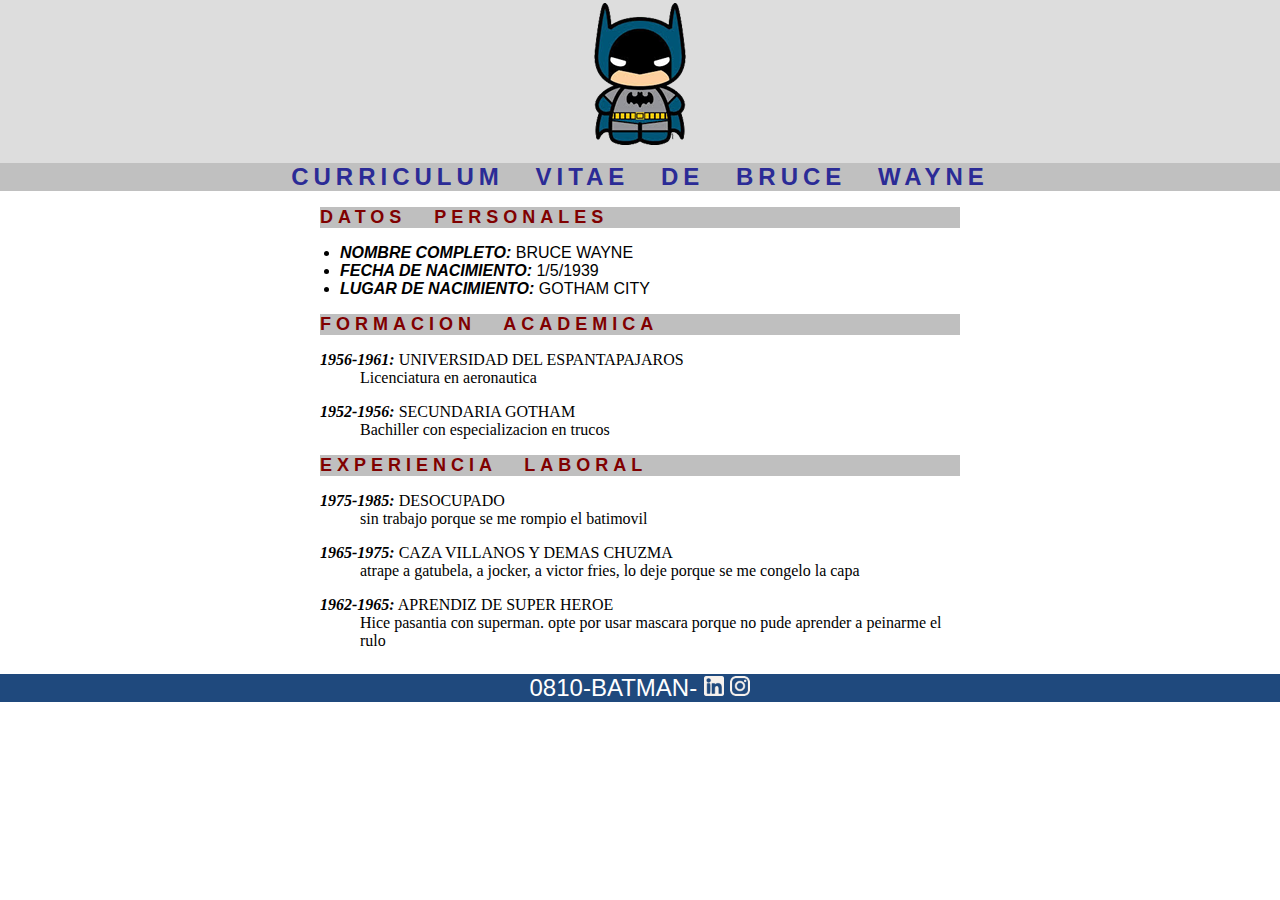
<file: Batman/index.html>
<!DOCTYPE html>
<html lang="en">
<head>
    <meta charset="UTF-8">
    <meta http-equiv="X-UA-Compatible" content="IE=edge">
    <meta name="viewport" content="width=device-width, initial-scale=1.0">
    <title>CV</title>
    <link rel="stylesheet" href="css/style.css">
</head>
<body>
    <header>
        <img src="img/batman.png" alt="batman" style="margin-left:auto; margin-right:auto; display:block;">
        <h1>CURRICULUM VITAE DE BRUCE WAYNE</h1>
    </header>
    <main>
        <section>
            <h2>DATOS PERSONALES</h2>
            <ul>
                <li>
                    <span>NOMBRE COMPLETO:</span>
                    BRUCE WAYNE
                </li>
                <li>
                    <span>FECHA DE NACIMIENTO:</span>
                    1/5/1939
                </li>
                <li>
                    <span>LUGAR DE NACIMIENTO:</span>
                    GOTHAM CITY
                </li>
            </ul>
        </section>
        <section>
            <h2>FORMACION ACADEMICA</h2>
            <dl>
                <dt>
                    <span>1956-1961:</span>
                    UNIVERSIDAD DEL ESPANTAPAJAROS
                </dt>
                <dd>Licenciatura en aeronautica</dd>
            </dl>
            <dl>
                <dt>
                    <span>1952-1956:</span>
                    SECUNDARIA GOTHAM
                </dt>
                <dd>Bachiller con especializacion en trucos</dd>
            </dl>
        </section>
        <section>
            <h2>EXPERIENCIA LABORAL</h2>
            <dl>
                <dt>
                    <span>1975-1985:</span>
                    DESOCUPADO
                </dt>
                <dd>sin trabajo porque se me rompio el batimovil</dd>
            </dl>
            <dl>
                <dt>
                    <span>1965-1975:</span>
                    CAZA VILLANOS Y DEMAS CHUZMA
                </dt>
                <dd>atrape a gatubela, a jocker, a victor fries, lo deje porque se me congelo la capa</dd>
            </dl>
            <dl>
                <dt>
                    <span>1962-1965:</span>
                    APRENDIZ DE SUPER HEROE
                </dt>
                <dd>Hice pasantia con superman. opte por usar mascara porque no pude aprender a peinarme el rulo</dd>
            </dl>
        </section>
    </main>
    <footer>
        <p>0810-BATMAN-
            <span><img src="img/ico_linkedin.png" alt="linkedin"></span>
            <span><img src="img/ico_instagram.png" alt="instagram"></span>
        </p>
    </footer>
</body>

</html>
</file>
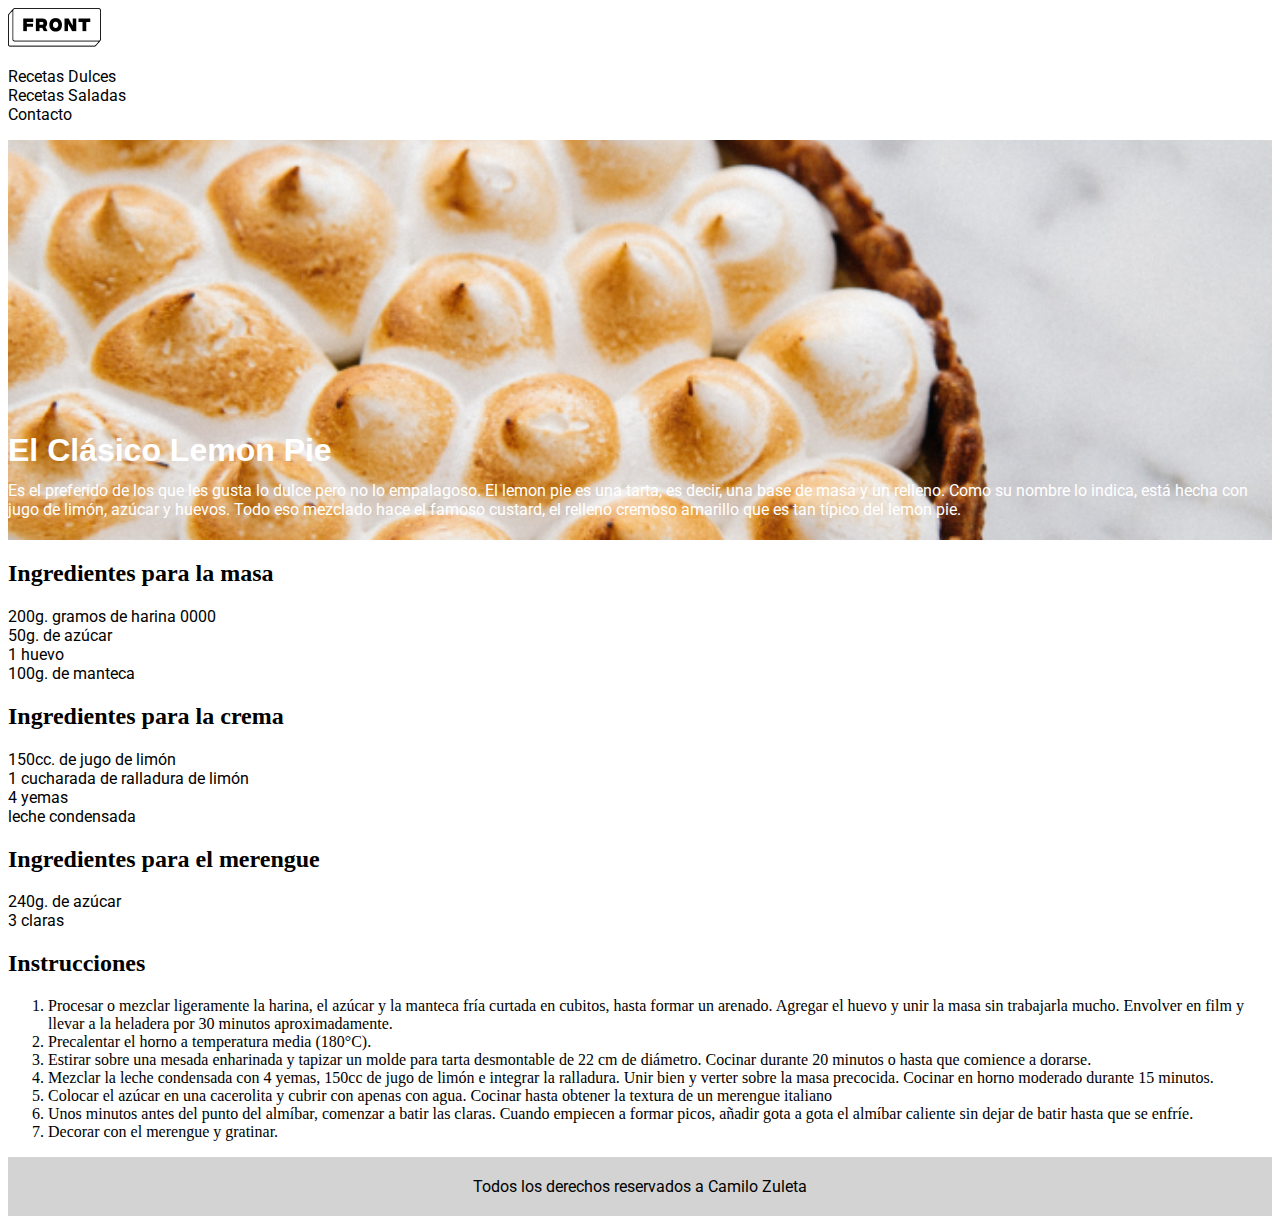
<file: lemonPie2/index.html>
<!DOCTYPE html>
<html lang="es">

<head>
    <meta charset="UTF-8">
    <meta http-equiv="X-UA-Compatible" content="IE=edge">
    <meta name="viewport" content="width=device-width, initial-scale=1.0">
    <link rel="stylesheet" href="css/style.css">
    <title>Pie lemon</title>
</head>

<body>
    <header>
        <nav>
            <a href="index.html"><img src="img/logo-front.png" alt="front"></a>
            <ul>
                <li>
                    <a href="RecetasDulces.html" style="text-decoration: none; color:black;">Recetas Dulces</a>
                </li>
                <li>
                    <a href="RecetasSaladas.html" style="text-decoration: none; color:black;">Recetas Saladas</a>
                </li>
                <li>
                    <a href="Contacto.html" style="text-decoration: none; color:black;">Contacto</a>
                </li>
            </ul>
        </nav>
        <div>
            <h1>El Clásico Lemon Pie</h1>
            <p>Es el preferido de los que les gusta lo dulce pero no lo empalagoso. El lemon pie es una tarta, es decir,
                una base de masa y un relleno. Como su nombre lo indica, está hecha con jugo de limón, azúcar y huevos.
                Todo eso mezclado hace el famoso custard, el relleno cremoso amarillo que es tan típico del lemon pie.
            </p>
        </div>
    </header>
    <main>
        <section>
            <h2>Ingredientes para la masa</h2>
            <ul type="none">
                <li>200g. gramos de harina 0000</li>
                <li>50g. de azúcar</li>
                <li>1 huevo</li>
                <li>100g. de manteca</li>
            </ul>
        </section>

        <section>
            <h2>Ingredientes para la crema</h2>
            <ul type="none">
                <li>150cc. de jugo de limón</li>
                <li>1 cucharada de ralladura de limón</li>
                <li>4 yemas</li>
                <li>leche condensada</li>
            </ul>
        </section>

        <section>
            <h2>Ingredientes para el merengue</h2>
            <ul type="none">
                <li>240g. de azúcar</li>
                <li>3 claras</li>
            </ul>
        </section>

        <section>
            <h2>Instrucciones</h2>
            <ol>
                <li>Procesar o mezclar ligeramente la harina, el azúcar y la manteca fría curtada en cubitos, hasta
                    formar un arenado. Agregar el huevo y unir la masa sin trabajarla mucho. Envolver en film y llevar a
                    la heladera por 30 minutos aproximadamente.</li>
                <li>Precalentar el horno a temperatura media (180°C).</li>
                <li>Estirar sobre una mesada enharinada y tapizar un molde para tarta desmontable de 22 cm de diámetro.
                    Cocinar durante 20 minutos o hasta que comience a dorarse.</li>
                <li>Mezclar la leche condensada con 4 yemas, 150cc de jugo de limón e integrar la ralladura. Unir bien y
                    verter sobre la masa precocida. Cocinar en horno moderado durante 15 minutos.</li>
                <li>Colocar el azúcar en una cacerolita y cubrir con apenas con agua. Cocinar hasta obtener la textura
                    de un merengue italiano</li>
                <li>Unos minutos antes del punto del almíbar, comenzar a batir las claras. Cuando empiecen a formar
                    picos, añadir gota a gota el almíbar caliente sin dejar de batir hasta que se enfríe.</li>
                <li>Decorar con el merengue y gratinar.</li>
            </ol>
        </section>
    </main>
    <footer>
        <p style="text-align: center; background-color: lightgray; padding: 20px">Todos los derechos reservados a Camilo
            Zuleta</p>
    </footer>
</body>

</html>
</file>
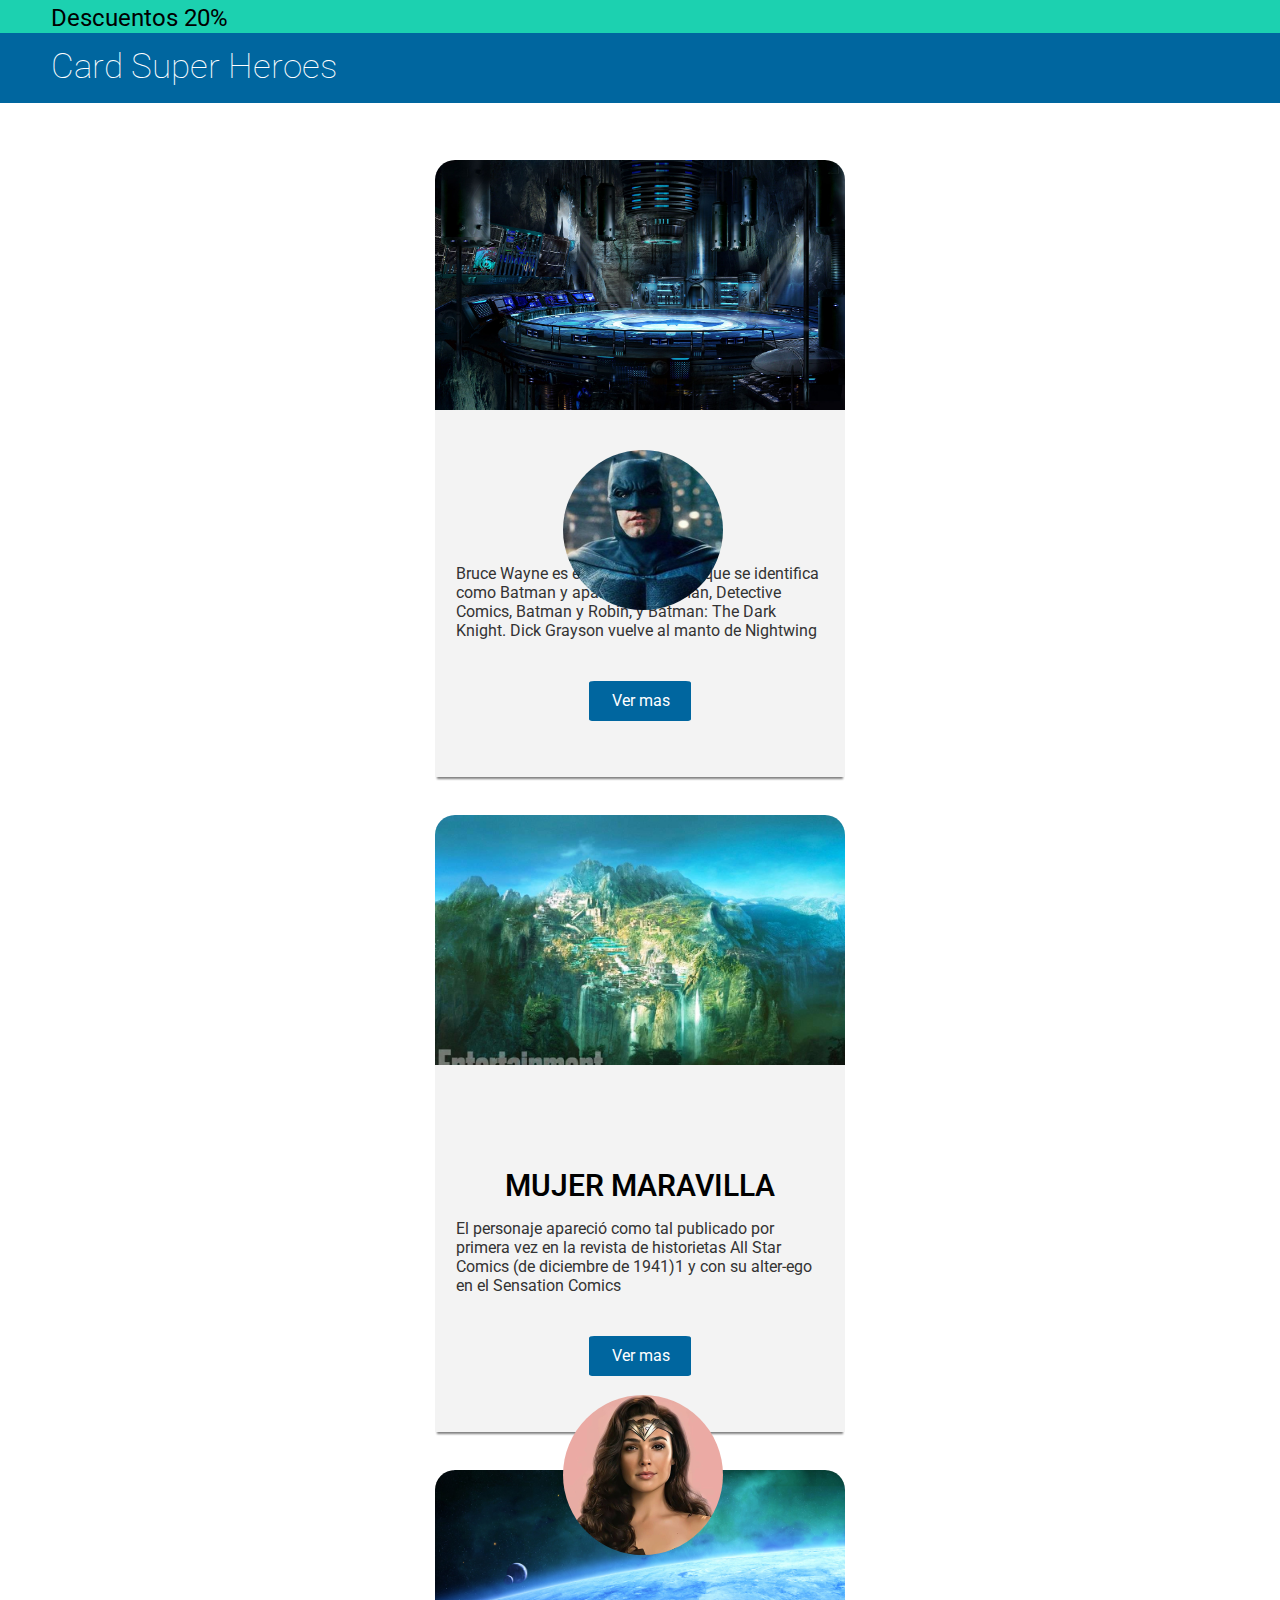
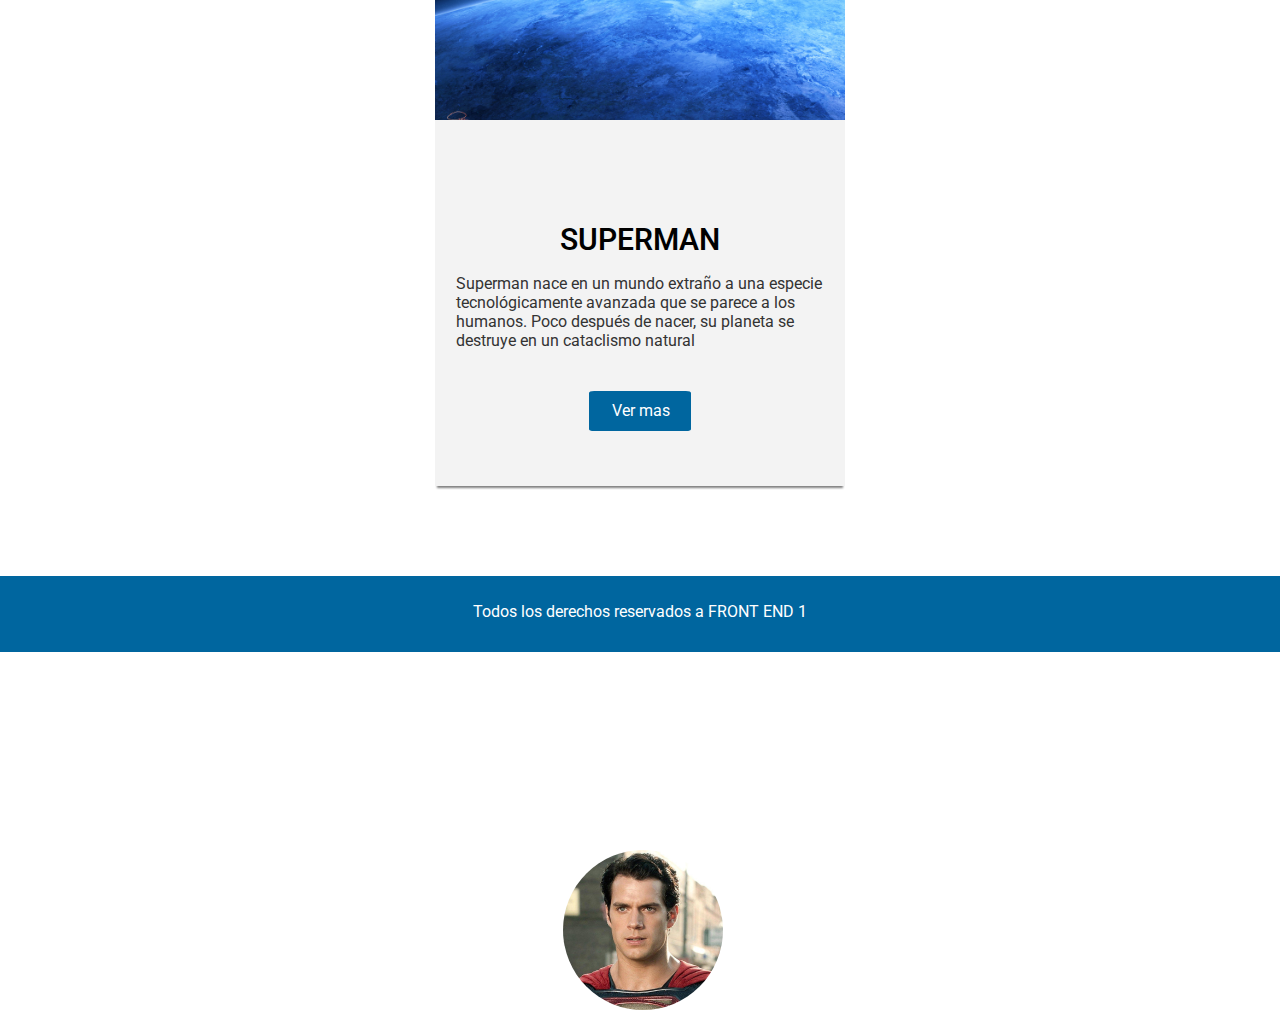
<file: superHeroes/index.html>
<!DOCTYPE html>
<html lang="en">

<head>
    <link rel="stylesheet" href="css/style.css">
    <link rel="stylesheet" href="https://cdnjs.cloudflare.com/ajax/libs/font-awesome/5.15.3/css/all.min.css" integrity="sha512-iBBXm8fW90+nuLcSKlbmrPcLa0OT92xO1BIsZ+ywDWZCvqsWgccV3gFoRBv0z+8dLJgyAHIhR35VZc2oM/gI1w==" crossorigin="anonymous" />
    <meta charset="UTF-8">
    <meta http-equiv="X-UA-Compatible" content="IE=edge">
    <meta name="viewport" content="width=device-width, initial-scale=1.0">
    <title>DC_Universe</title>
</head>
<body>
    <div class="descounts-div">
        <p class="descounts">Descuentos 20%</p>
    </div>
    <header>
        <h1>Card Super Heroes</h1>
    </header>
    <a href="https://en.wikipedia.org/wiki/Superhero" target="_blank"><div class="icon"><i class="fas fa-plus-circle"></i></div></a>
    <main>
        <div class="mother-card">
            <div class="img img-1">
                <span class="fas fa-heart"></span>
            </div class="pic-container">
            <img id="batman" src="img/batman.jpg" alt="Batman">
            <div class="para para-1">
                <h2>batman</h2>
                <p>Bruce Wayne es el único personaje que se identifica como Batman y aparece en Batman, Detective
                    Comics, Batman y Robin, y Batman: The Dark Knight. Dick Grayson vuelve al manto de Nightwing</p>
                <div class="bttn bttn-1">
                    <a href="https://en.wikipedia.org/wiki/Batman">Ver mas</a>
                </div>
            </div>
        </div>
        <div class="mother-card">
            <div class="img img-2">
                <span class="fas fa-heart"></span>
            </div>
            <img id="wonder" src="img/ww.jpg" alt="Wonder_woman">
            <div class="para para-2">
                <h2>mujer maravilla</h2>
                <p>El personaje apareció como tal publicado por primera vez en la revista de historietas All Star Comics
                    (de diciembre de 1941)1​ y con su alter-ego en el Sensation Comics</p>
                <div class="bttn bttn-2">
                    <a href="https://en.wikipedia.org/wiki/Wonder_Woman">Ver mas</a>
                </div>
            </div>

        </div>

        <div>
            <div class="img img-3">
                <span class="fas fa-heart"></span>
            </div class="mother-card">
            <img id="super" src="img/sman.jpg" alt="SuperMan">
            <div class="para para-3">
                <h2>Superman</h2>
                <p>Superman nace en un mundo extraño a una especie tecnológicamente avanzada que se parece a los
                    humanos. Poco después de nacer, su planeta se destruye en un cataclismo natural</p>
                <div class="bttn bttn-3">
                    <a href="https://en.wikipedia.org/wiki/Superman">Ver mas</a>
                </div>
            </div>

        </div>
    </main>
    <footer>
        <p>Todos los derechos reservados a FRONT END 1</p>
    </footer>
</body>

</html>
</file>
<file: Batman/css/style.css>
h1,h2,p,li{
    font-family: Calibri,Arial, Helvetica, sans-serif;
}
h2,dl,ul{
    max-width:50%;
    display:block;
    margin-left: auto;
    margin-right: auto;
}
h1{
    font-size:24px;
    color:rgb(43, 43, 150);
    text-align: center;
    letter-spacing: 5px;
    word-spacing: 20px;
    background-color:silver;
}
header{
    background-color:#dddddd;
}
h2{
    background-color:#BFBFBF;
    font-size: 18px;
    color:maroon;
    letter-spacing: 5px;
    word-spacing: 18px;
}
span{
    font-weight: bold;
    font-style: italic;
}
footer{
    font-size: 24px;
    background-color:#1F497D;
}
span>img{
    width: 20px;
    height: auto;
}
p{
    text-align: center;
    color: white;
}
body, head, footer{
    margin: 0;
}
</file>
<file: lemonPie2/css/style.css>
@import url('https://fonts.googleapis.com/css2?family=Roboto:wght@300&display=swap');
@import url('https://fonts.googleapis.com/css2?family=Roboto:wght@100&display=swap');

div{
    background-image: url('../img/lemon-pie.png');
    background-attachment: scroll;
    background-repeat: no-repeat;
    height: 400px;
    background-position:right bottom;
    background-size: cover;
    position: relative;
}
image{
    width:max-content;
}
ul{
    list-style-type: none;
    padding-left: 0;
    
}

h1{
    position: absolute;
    color: white;
    bottom: 50px;    
    font-family: 'Roboto400', sans-serif;
} 
header p{
    position: absolute;
    color: white;
    bottom: 5px;    
}
p, ul{
    font-family: 'Roboto', sans-serif;
}
</file>
<file: superHeroes/css/style.css>
@import url('https://fonts.googleapis.com/css2?family=Roboto:wght@400&display=swap');

*{
    font-family: 'Roboto', sans-serif;
    margin: 0;

}
.discounts-div{
    width: 100%;
    height: 25px;
}

.descounts{
    background-color: #1CD1B0;
    font-size: 24px;
    padding: 4px 0px 1px 4% ;
}
h2{
    text-transform: uppercase;
    font-weight: 550;
    text-align: center;
    padding-bottom: 3%;
    font-size: 30px;
}
img{
    border-radius: 50%;
    width: 12.5%;    
    height: auto;
    position:absolute;
    left: 44%;
}
#batman{
    top:50%
}
#wonder{
    top: 155%
}
#super{
    bottom: -190%
}
.img-1{
    background-image: url("../img/bg-batman.jpg");
}
.img-2{
    background-image: url('../img/bg-wonderw.jpg');
}
.img-3{
    background-image: url('../img/bg-superman.jpg');
}
.img{
    height: 250px;
    width: 32%;
    background-size: 30%;
    background-repeat: no-repeat;
    background-size: cover;
    border-top-left-radius: 20px;
    border-top-right-radius: 20px;
    margin-left: auto;
    margin-right: auto;
    margin-top: 3%;
    margin-bottom: 0%;
}
header{
    position: sticky;
    top: 0;
    z-index: 2;
}
header>h1{
    background-color: #00669F;
    color: white;
    font-weight: lighter;
    padding-left: 4%;
    height: 70px;
    padding-top: 1%;
    position: sticky;
    top: 0;
    box-sizing: border-box;
    font-size: 35px;
}
.para{
    display:block;
    margin-top: 0;
    padding-top: 8%;
    margin-right: auto;
    margin-left: auto;
    height: 200px;
    width: 32%;
    background-color: #F3F3F3;
    margin-bottom: 1%;
    padding-bottom: 5%;
    box-shadow: 0 4px 2px -2px gray;
}
footer>p{
    text-align: center;
    height: 50px;
    background-color: #00669F;
    color:  white;
    padding-top: 2%;
    margin-top: 7%;
}
.para>p{
    color: #333333;
    padding-bottom: 5%;
    padding: 1% 5% 10%;
}
.bttn{
    width: 25%;
    height: 20%;
    background-color: #00669F;
    display: block;
    margin-left: auto;
    margin-right: auto;
    color: white;
    border-radius: 5%;
    padding-top: 10px;
    box-sizing:  border-box;
}
a{
    color: white;
    text-decoration: none;
    text-align: center;
    padding-left: 23%;
    display: relative;
    padding-top: 5px;
}
span{
    color:rgba(255,0,0,0.85);
    font-size: 25px;
    padding: 20px;
}
.icon{
    color: #00669F;
    position: fixed;
    top: 50%;
    right: 5%;
}
.fa-plus-circle{
    font-size: 80px;
}
</file>
